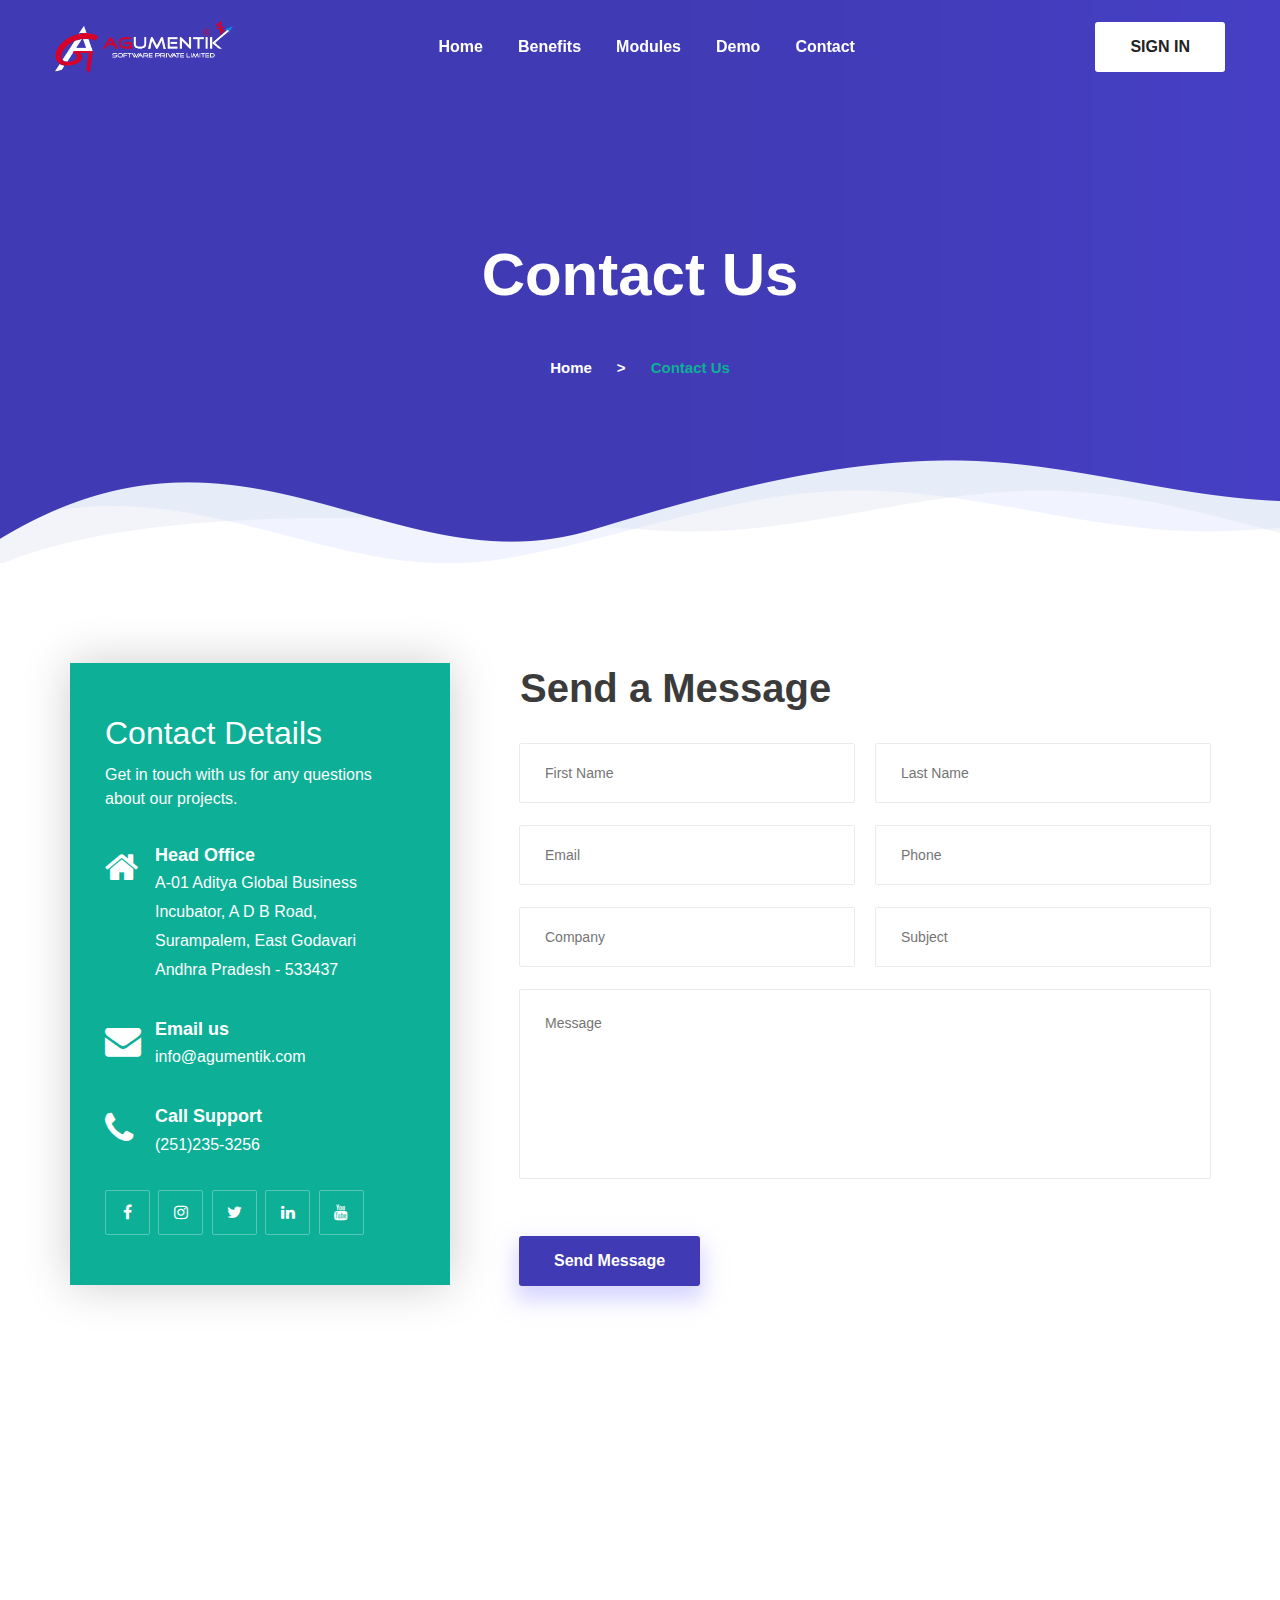
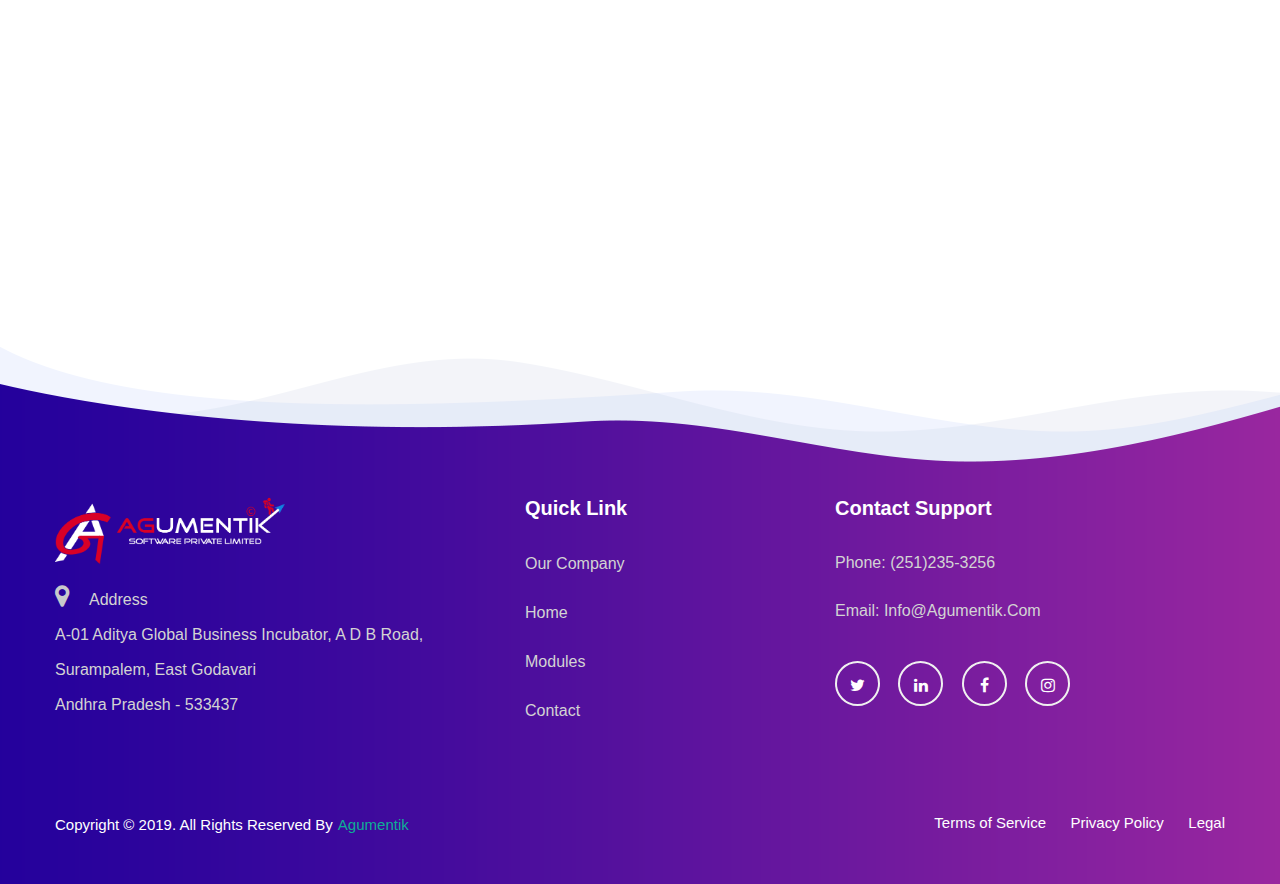
<file: contact.html>
<!DOCTYPE html>
<html lang="en-US">
  
   <meta http-equiv="content-type" content="text/html;charset=UTF-8" />

   <head>
      <meta charset="UTF-8">
      <link rel="shortcut icon" type="image/png" href="images/favicon.png">
      <meta http-equiv="X-UA-Compatible" content="IE=edge">
      <meta name="viewport" content="width=device-width, initial-scale=1.0, maximum-scale=1.0">
      <title>Agumentik | Contact</title>
      
      <!-- css -->
      <link rel="stylesheet" href="css/style.css" data-minify="1" />
      <link rel='stylesheet'  href='css/style2.css' type='text/css'
         media='only screen and (max-width: 768px)' />
      <link href="https://stackpath.bootstrapcdn.com/font-awesome/4.7.0/css/font-awesome.min.css" rel="stylesheet"
         crossorigin="anonymous">
      <link rel='dns-prefetch' href='http://fonts.googleapis.com/' />
      
     
      <script type='text/javascript' src='js/jquery-1.12.4.js'></script>
      
      
      <style type="text/css" id="kc-css-general">
         .kc-off-notice {
            display: inline-block !important
         }
      
         .kc-container {
            max-width: 1170px
         }
          @media (max-width: 767px) {
           
            .ft{
              background-image: url(images/bg-work-process.png) !important;
              background-size: cover;
            }
            .btl{
               margin-right: 19px;
            }
            
            .footer-bottom{
               padding-top: 0px !important;
            }
            
            
         }
         @media (max-width: 768px) {
            .ft{
              background-image: url(images/bg-work-process.png) !important;
              background-size: cover;
            }
            
            .footer-bottom{
               padding-top: 0px !important;
            }
            .kc-container{
               padding-left: 0px !important;
               padding-right: 17px !important;
            }
            .contact-page-section .form-column .inner-column{
               padding-left: 20px !important;
            }
         }
         @media (max-width: 1024px) {
			   .lgn{
               display: inline !important;
            }
		  }
		 .lgn{
               display: none;
            }
      </style>
      <style type="text/css" id="kc-css-render"></style>
   </head>
   <body >
      <div class="body_class">
         <div class="page-wrapper ">
            <div class="preloader"></div>
            <!-- header starts-->
            <header class="main-header header-style-five">
               <div class="header-upper">
                  <div class="auto-container">
                     <div class="header-outer">
                        <div class="logo-box">
                           <div class="logo">
                              <a href="index.html">
                                 <picture title="Title">
                                    <img src="images/logo.png" alt="Logo" />
                                 </picture>
                              </a>
                           </div>
                        </div>
                        <div class="nav-outer clearfix">
                           <nav class="main-menu navbar-expand-lg">
                              <div class="navbar-header"> <button class="navbar-toggler" type="button" data-toggle="collapse"
                                    data-target="#navbarSupportedContent" aria-controls="navbarSupportedContent" aria-expanded="false"
                                    aria-label="Toggle navigation"> <span class="icon-bar"></span> <span class="icon-bar"></span> <span
                                       class="icon-bar"></span> </button></div>
                              <div class="navbar-collapse collapse scroll-nav clearfix" id="navbarSupportedContent">
                                 <ul class="navigation clearfix">
                                    <li id="menu-item-1786" class="mega-menu menu-item menu-item-type-post_type menu-item-object-page">
                                       <a title="Home" href="index.html" class="hvr-underline-from-left1" aria-expanded="false" data-scroll
                                          data-options="easing: easeOutQuart">Home</a>
                     
                                    </li>
                                    <li id="menu-item-1774" class="menu-item menu-item-type-post_type menu-item-object-page">
                                       <a title="Benefits" href="features.html" class="hvr-underline-from-left1" aria-expanded="false"
                                          data-scroll data-options="easing: easeOutQuart">Benefits</a>
                     
                                    </li>
                     
                                    <li id="menu-item-1721" class="menu-item menu-item-type-post_type menu-item-object-page ">
                                       <a title="Modules" href="modules.html" class="hvr-underline-from-left1" aria-expanded="false"
                                          data-scroll data-options="easing: easeOutQuart">Modules</a>
                     
                                    </li>
                                    <li id="menu-item-1731" class="mega-menu menu-item menu-item-type-post_type menu-item-object-page ">
                                       <a title="Demo" href="demo.html" class="hvr-underline-from-left1" aria-expanded="false" data-scroll
                                          data-options="easing: easeOutQuart">Demo</a>
                     
                                    </li>
                                    <li id="menu-item-1699" class="menu-item menu-item-type-post_type menu-item-object-page ">
                                       <a title="Contact" href="contact.html" class="hvr-underline-from-left1" aria-expanded="false"
                                          data-scroll data-options="easing: easeOutQuart">Contact</a>
                                    </li>
                                    <li id="menu-item-1699" class="menu-item menu-item-type-post_type menu-item-object-page lgn">
                                       <a title="Login" href="login.html" class="hvr-underline-from-left1" aria-expanded="false" data-scroll
                                          data-options="easing: easeOutQuart">Sign In</a>
                                    </li>
                                 </ul>
                              </div>
                           </nav>
                        </div>
                        <div class="outer-box">
                           <div class="link-btn"><a href="login.html" class="theme-btn btn-style-four">SIGN IN</a></div>
                        </div>
                     </div>
                  </div>
               </div>
            </header>
            <!-- header ends-->
            <!-- landing page starts-->
            <section class="breadstyle_two page-title" style="background-image:url(images/bg-page-title.png)">
               <div class="auto-container">
                  <h1> Contact Us </h1>
                  <div class="bread-crumb">
                     <ul class="page-breadcrumb">
                        <li><a href="index.html">Home</a>
                        </li>
                        <li style="color: white;">></li>
                        <li>Contact us</li>
                     </ul>
                  </div>
               </div>
            </section>
            <!-- landing page ends-->

            <div class="kc_clfw"></div>
            <!-- contact section starts-->
            <section class="kc-elm kc-css-751567 kc_row">
               <div class="kc-row-container  kc-container">
                  <div class="kc-wrap-columns">
                     <div class="kc-elm kc-css-771462 kc_col-sm-12 kc_column kc_col-sm-12">
                        <div class="kc-col-container">
                           <section class=" contact-page-section">
                              <div class="auto-container">
                                 <div class="row clearfix">
                                    <div class="info-column col-lg-4 col-md-12 col-sm-12">
                                       <div class="inner-column wow fadeInLeft" data-wow-delay="0ms">
                                          <div class="title-box">
                                             <h3>Contact Details</h3>
                                             <div class="title-text">Get in touch with us for any questions about our projects.</div>
                                          </div>
                                          <ul class="contact-info-list">
                                             <li><span class="icon fa fa-home"></span><strong>Head Office</strong><a target="_blank"
                                                href="https://www.google.com/maps/place/Agumentik+Software+Private+Limited/@17.0877365,82.0663087,17z/data=!3m1!4b1!4m5!3m4!1s0x0:0xdec7618f7a67852!8m2!3d17.0877365!4d82.0684974" style="color: white !important;">A-01 Aditya Global Business Incubator, A D B Road,
                                                Surampalem, East Godavari
                                                <br>Andhra Pradesh - 533437</a></li>
                                             <li><span class="icon fa fa-envelope"></span><strong>Email us</strong><a href="mailto:info@agumentik.com" style="color: white !important;"> info@agumentik.com </a></li>
                                             <li><span class="icon fa fa-phone"></span><strong>Call Support</strong><a href="tel:(251)235-3256" style="color: white !important;">(251)235-3256</a></li>
                                          </ul>
                                          <ul class="social-links">
                                             <li><a href="https://www.facebook.com/AgumentikSoftware/"><span class="fa fa-facebook"></span></a></li>
                                             <li><a href="https://www.instagram.com/agumentiksoftware/"><span class="fa fa-instagram"></span></a></li>
                                             <li><a href="https://twitter.com/agumentik"><span class="fa fa-twitter"></span></a></li>
                                             <li><a href="https://in.linkedin.com/company/agumentiksoftware"><span class="fa fa-linkedin-in"></span></a></li>
                                             <li><a href="https://www.youtube.com/channel/UCyv0VNXADpO8DZzui7USHeg"><span class="fa fa-youtube"></span></a></li>
                                          </ul>
                                       </div>
                                    </div>
                                    <div class="form-column col-lg-8 col-md-12 col-sm-12">
                                       <div class="inner-column wow fadeInRight" data-wow-delay="0ms">
                                          <div class="sec-title mb-30">
                                             <h1>Send a Message</h1>
                                          </div>
                                          <div class="contact-form">
                                             <div role="form" class="wpcf7" id="wpcf7-f315-p7-o1" lang="en-US" dir="ltr">
                                                <div class="screen-reader-response"></div>
                                                <form action="" method="post" class="wpcf7-form" novalidate="novalidate">
                                                   <div style="display: none;"> <input type="hidden" name="_wpcf7" value="315" /> <input type="hidden" name="_wpcf7_version" value="5.1.3" /> <input type="hidden" name="_wpcf7_locale" value="en_US" /> <input type="hidden" name="_wpcf7_unit_tag" value="wpcf7-f315-p7-o1" /> <input type="hidden" name="_wpcf7_container_post" value="7" /></div>
                                                   <div class="">
                                                      <div id="contact-form">
                                                         <div class="row clearfix">
                                                            <div class="col-lg-6 col-md-6 col-sm-12 form-group"><input type="text" name="username" placeholder="First Name " required></div>
                                                            <div class="col-lg-6 col-md-6 col-sm-12 form-group"><input type="text" name="lastname" placeholder="Last Name " required></div>
                                                            <div class="col-lg-6 col-md-6 col-sm-12 form-group"><input type="email" name="email" placeholder="Email " required></div>
                                                            <div class="col-lg-6 col-md-6 col-sm-12 form-group"><input type="text" name="phone" placeholder="Phone " required></div>
                                                            <div class="col-lg-6 col-md-6 col-sm-12 form-group"><input type="text" name="company" placeholder="Company " required></div>
                                                            <div class="col-lg-6 col-md-6 col-sm-12 form-group"><input type="text" name="subject" placeholder="Subject " required></div>
                                                            <div class="col-lg-12 col-md-12 col-sm-12 form-group"><textarea name="message" placeholder="Message "></textarea></div>
                                                            <div class="col-lg-12 col-md-12 col-sm-12 form-group"><button class="theme-btn btn-style-five" type="submit" name="submit-form">Send Message</button></div>
                                                         </div>
                                                      </div>
                                                   </div>
                                                   <div class="wpcf7-response-output wpcf7-display-none"></div>
                                                </form>
                                             </div>
                                          </div>
                                       </div>
                                    </div>
                                 </div>
                              </div>
                           </section>
                        </div>
                     </div>
                  </div>
               </div>
            </section>
            <!-- contact section ends-->
            <!-- maps start-->
            <section data-kc-fullwidth="content" class="kc-elm kc-css-564036 kc_row">
               <div class="kc-row-container">
                  <div class="kc-wrap-columns">
                     <div class="kc-elm kc-css-36584 kc_col-sm-12 kc_column kc_col-sm-12">
                        <div class="kc-col-container">
                           <div class="kc-elm kc-css-962425 kc_google_maps kc_shortcode">
                              <div style="height: 500px" class="kc-google-maps"><iframe src="https://www.google.com/maps/d/u/0/embed?mid=1jzWSEjiEAxK52_qaUQpBEWv9gfCz7WMX" width="100%" height="500" frameborder="0" style="border:0" allowfullscreen></iframe></div>
                           </div>
                        </div>
                     </div>
                  </div>
               </div>
            </section>
            <!-- map ends-->
            <br><br>
         <!-- footer starts-->
         <footer class="main-footer ft" style="background-image: url();">
         
            <div class="auto-container">
               <div class="widgets-section">
                  <div class="row">
                     <div id="text-3" class="mrfooter col-lg-4 col-sm-12 col-xs-12 footer-column footer-widget widget_text">
                        <div class="textwidget">
                           <div class="footer-column">
                              <div class="footer-widget about-widget">
                                 <div class="footer-logo">
                                    <picture>
                                       <img src="images/logo.png" width="230" height="65" alt="" />
                                    </picture>
                                 </div>
                                 
                                 <div class="phone"><a target="_blank"
                                    href="https://www.google.com/maps/place/Agumentik+Software+Private+Limited/@17.0877365,82.0663087,17z/data=!3m1!4b1!4m5!3m4!1s0x0:0xdec7618f7a67852!8m2!3d17.0877365!4d82.0684974"><i
                                       class="fa fa-map-marker"></i>Address<br>A-01 Aditya Global Business Incubator, A D B Road,
                                    Surampalem, East Godavari
                                    <br>Andhra Pradesh - 533437</a></div>
                              </div>
                           </div>
                        </div>
                     </div>
         
                     <div id="text-4" class="mrfooter col-lg-4 col-sm-12 col-xs-12 footer-column footer-widget widget_text">
                        <div class="textwidget">
                           <div class="footer-widget links-widget">
                              <h4 class="widget-title">Quick Link</h4>
                              <div class="widget-content">
                                 <ul class="list clearfix">
                                    <li><a href="https://www.agumentik.com/">Our Company</a></li>
                                    <li><a href="index.html">Home</a></li>
                                    <li><a href="modules.html">Modules</a></li>
                                    <li><a href="contact.html">Contact</a></li>
                                 </ul>
                              </div>
                           </div>
                        </div>
                     </div>
         
                     <div id="text-10" class="mrfooter col-lg-4 col-sm-12 col-xs-12 footer-column footer-widget widget_text">
                        <div class="textwidget">
                           <div class="footer-widget contact-widget">
                              <h4 class="widget-title">Contact Support</h4>
                              <ul class="widget-content">
                                 <li>Phone: <a href="tel:(251)235-3256" style="color: lightgray !important;">(251)235-3256</a></li>
                                 <li>Email: <a href="mailto:info@agumentik.com" style="color: lightgray !important;"> info@agumentik.com </a></li>
                                 <!-- <li>Skype Help: web.skype</li> -->
                              </ul>
                              <ul class="social-icon-one clearfix">
                                 <li><a href="https://twitter.com/agumentik"><i class="fa fa-twitter" style="color: white;"></i></a></li>
                                 <li><a href="https://in.linkedin.com/company/agumentiksoftware"><i class="fa fa-linkedin-in" style="color: white;"></i></a></li>
                                 <li><a href="https://www.facebook.com/AgumentikSoftware/"><i class="fa fa-facebook" style="color: white;"></i></a></li>
                                 <li><a href="https://www.instagram.com/agumentiksoftware/"><i class="fa fa-instagram" style="color: white;"></i></a></li>
                              </ul>
                           </div>
                        </div>
                     </div>
                  </div>
               </div>
            </div>
            <div class="footer-bottom">
               <div class="auto-container">
                  <div class="clearfix">
                     <div class="copyright-text">
                        <p style="color: white;">Copyright © 2019. All Rights Reserved By<a href="https://www.agumentik.com/"> Agumentik </a></p>
                     </div>
                     <div class="bottom-links">
                        <ul class="clearfix btl">
                           <li><a href="#">Terms of Service </a></li>
                           <li><a href="#">Privacy Policy</a></li>
                           <li><a href="#">Legal</a></li>
                        </ul>
                     </div>
                  </div>
               </div>
            </div>
         </footer>
         <!-- footer ends-->
         </div>
      </div>
   <div class="scroll-to-top scroll-to-target" data-target="html"><span class="fa fa-angle-up"></span></div>
   
   <script
      type='text/javascript'>/* <![CDATA[ */ var mPS2id_params = { "instances": { "mPS2id_instance_0": { "selector": "a[href*=#]:not([href=#])", "autoSelectorMenuLinks": "true", "excludeSelector": "a[href^='#tab-'], a[href^='#tabs-'], a[data-toggle]:not([data-toggle='tooltip']), a[data-slide], a[data-vc-tabs], a[data-vc-accordion]", "scrollSpeed": 800, "autoScrollSpeed": "true", "scrollEasing": "easeInOutQuint", "scrollingEasing": "easeOutQuint", "pageEndSmoothScroll": "true", "stopScrollOnUserAction": "false", "autoCorrectScroll": "false", "layout": "vertical", "offset": 0, "dummyOffset": "false", "highlightSelector": "", "clickedClass": "mPS2id-clicked", "targetClass": "mPS2id-target", "highlightClass": "mPS2id-highlight", "forceSingleHighlight": "false", "keepHighlightUntilNext": "false", "highlightByNextTarget": "false", "appendHash": "false", "scrollToHash": "true", "scrollToHashForAll": "true", "scrollToHashDelay": 0, "scrollToHashUseElementData": "true", "scrollToHashRemoveUrlHash": "false", "disablePluginBelow": 0, "adminDisplayWidgetsId": "true", "adminTinyMCEbuttons": "true", "unbindUnrelatedClickEvents": "false", "normalizeAnchorPointTargets": "false" } }, "total_instances": "1", "shortcode_class": "_ps2id" }; /* ]]> */</script>
   
   <script src="js/script.js" data-minify="1" defer></script>  </body>
</html>
</file>
